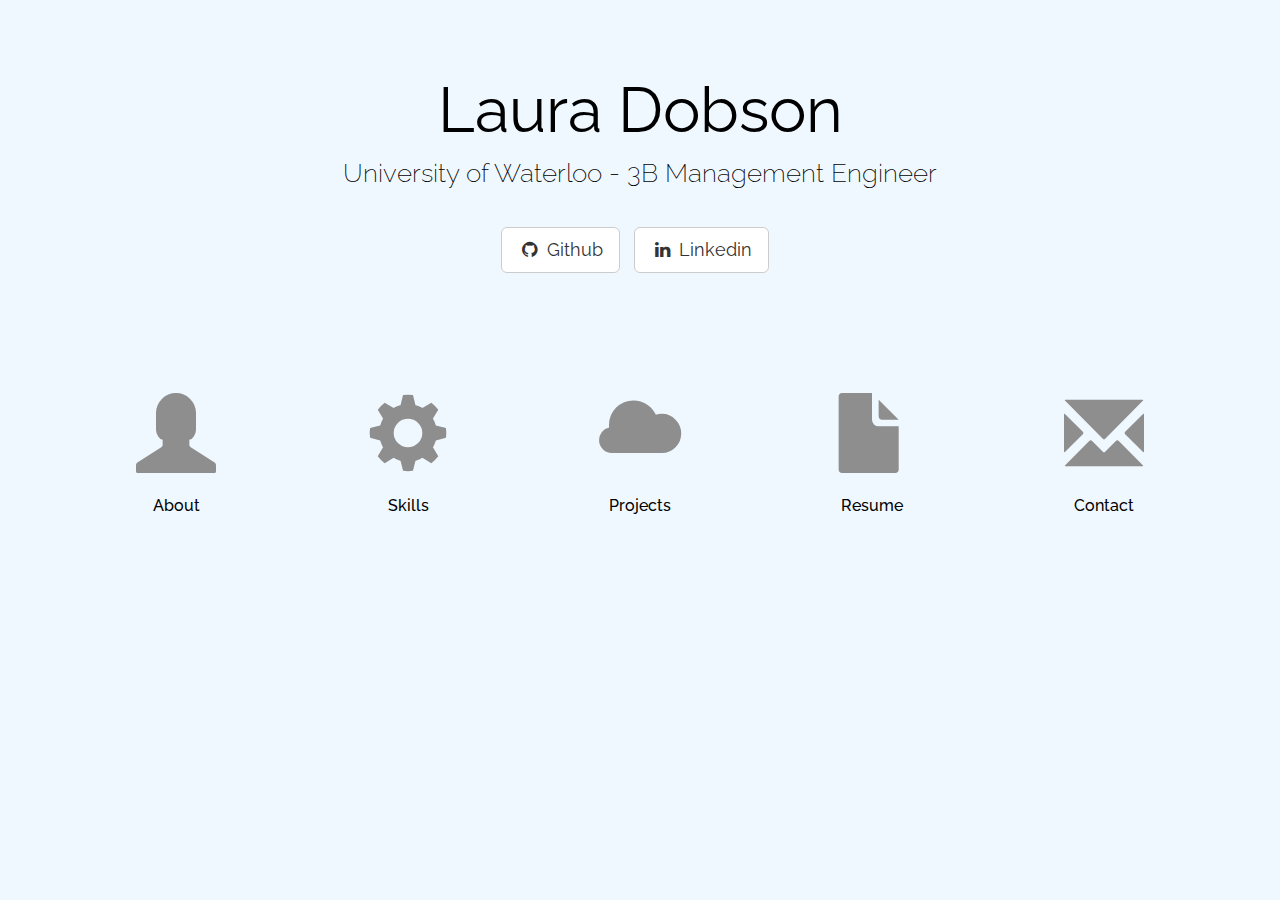
<file: index.html>
<!DOCTYPE html>
<html lang="en">
  <head>
    
    <meta charset="utf-8">
    <meta http-equiv="X-UA-Compatible" content="IE=edge">
    <meta name="viewport" content="width=device-width, initial-scale=1">
    <title>Laura Dobson</title>
    
    <!--Themes-->
    <link href="css/bootstrap.min.css" rel="stylesheet">
    <link href="css/custom.css" rel="stylesheet">
    
    <!--Fonts-->
    <link href="font-awesome/css/font-awesome.min.css" rel="stylesheet" type="text/css">
	<link href="https://fonts.googleapis.com/css?family=Raleway" rel="stylesheet">
	
	<!--[if lt IE 9]>
      <script src="https://oss.maxcdn.com/html5shiv/3.7.2/html5shiv.min.js"></script>
      <script src="https://oss.maxcdn.com/respond/1.4.2/respond.min.js"></script>
    <![endif]-->	
	
  </head>
  <body>
  

  
<!--Jumbotron Header-->
<div class="jumbotron">
	<div class="container">
		<h1>Laura Dobson</h1>
		<p>University of Waterloo - 3B Management Engineer</p>
		<br>
		<ul class="list-inline intro-social-buttons">
            <li>
            	<a href="https://github.com/lauradobson" class="btn btn-default btn-lg" target="_blank"><i class="fa fa-github fa-fw"></i> <span class="network-name">Github</span></a>
            </li>
            <li>
                <a href="https://www.linkedin.com/in/laura-dobson-87399393?trk=nav_responsive_tab_profile" class="btn btn-default btn-lg" target="_blank"><i class="fa fa-linkedin fa-fw"></i> <span class="network-name">Linkedin</span></a>
            </li>
        </ul>
	</div>

<br><br><br><br>
  <!--Body: Container-->
  <div class="container">
	<div class="row">
		<div class="col-md-4">
			<section class="call-to-action">
			<a href="aboutme.html" ><span class="glyphicon glyphicon-user glyphicon-large" aria-hidden="true"></span></a>
			</section>
			<h3>About</h3>
		</div>
		<div class="col-md-4">
			<section class="call-to-action">
			<a href="skills.html"><span class="glyphicon glyphicon-cog glyphicon-large" aria-hidden="true"></span></a>
			</section>
			<h3>Skills</h3>
		</div>
		<div class="col-md-4">
			<section class="call-to-action">
			<a href="projects.html" ><span class="glyphicon glyphicon-cloud glyphicon-large" aria-hidden="true"></span></a>
			</section>
			<h3>Projects</h3>
		</div>
		<div class="col-md-4">
			<section class="call-to-action">
			<!-- .rows and .columns -->
  			<a href="docs/Resume.pdf" target="_blank"><span class="glyphicon glyphicon-file glyphicon-large" aria-hidden="true"></span></a>
			<!-- /.rows and .columns -->
			</section>
			<h3>Resume</h3>	
		</div>
		<div class="col-md-4">
			<section class="call-to-action">
			<a href="contact.html" ><span class="glyphicon glyphicon-envelope glyphicon-large" aria-hidden="true"></span></a>
			</section>
			<h3>Contact</h3>
		</div>

	</div>
  </div>
	</div>
	<!-- Javascript MUST go at the bottom-->
    <script src="https://ajax.googleapis.com/ajax/libs/jquery/1.11.3/jquery.min.js"></script>
    <script src="js/bootstrap.min.js"></script>
    
  </body>
  
</html>
</file>
<file: css/custom.css>
.navbar {
	margin-bottom: 0;
}

body {
	background: #f0f8ff;
	color: #737373;
	font-family: 'Raleway', sans-serif;
}

h1 {
	font-weight: normal;
	font-size:24px;
}
h2 {
	font-size: 24px
    font-family: 'Raleway', sans-serif;
    
}

h3 {
	text-align: center;
}

p {
	font-size: 12px;
	color: #a1a1a1;
	font-family: 'Raleway', sans-serif;
}

.jumbotron {
	background: #f0f8ff;
	color: black;
	text-align: center;
}

.jumbotron p {
	color: black;
	font-size: 26px;
}

.btn-primary {
	color: #737373;
	background-color: transparent;
	border-color: white;
	margin-bottom: 5px;
}

.btn-primary:hover {
	color: #ffffff;
	background-color: grey;
	border-color: white;
}

.navbar-inverse {
	background: #2E2F31;
	border: 0;
}

.navbar-inverse .navbar-nav li a {
	color: #f7f7f7;
	font-size: 14px;
}

.navbar-inverse .navbar-nav li a:hover {
	background: #27A967;
}

.dropdown-menu {
	background: #2E2F31;
	border-radius: 0;
	border: 0;
}

.dropdown-menu li a {
	padding: 10px;
}

.navbar-inverse .navbar-nav .dropdown-menu li a:hover {
	background: #2C463C;
}

.call-to-action {
	text-align: center;
}

.call-to-action p {
	margin-bottom: 30px;
	font-family: sans-serif;
}

.glyphicon-large {
	font-size: 80px;
}

.glyphicon-floppy-disk {
	font-size: 100px;
}

.glyphicon-console {
	font-size: 100px;
}
</file>
